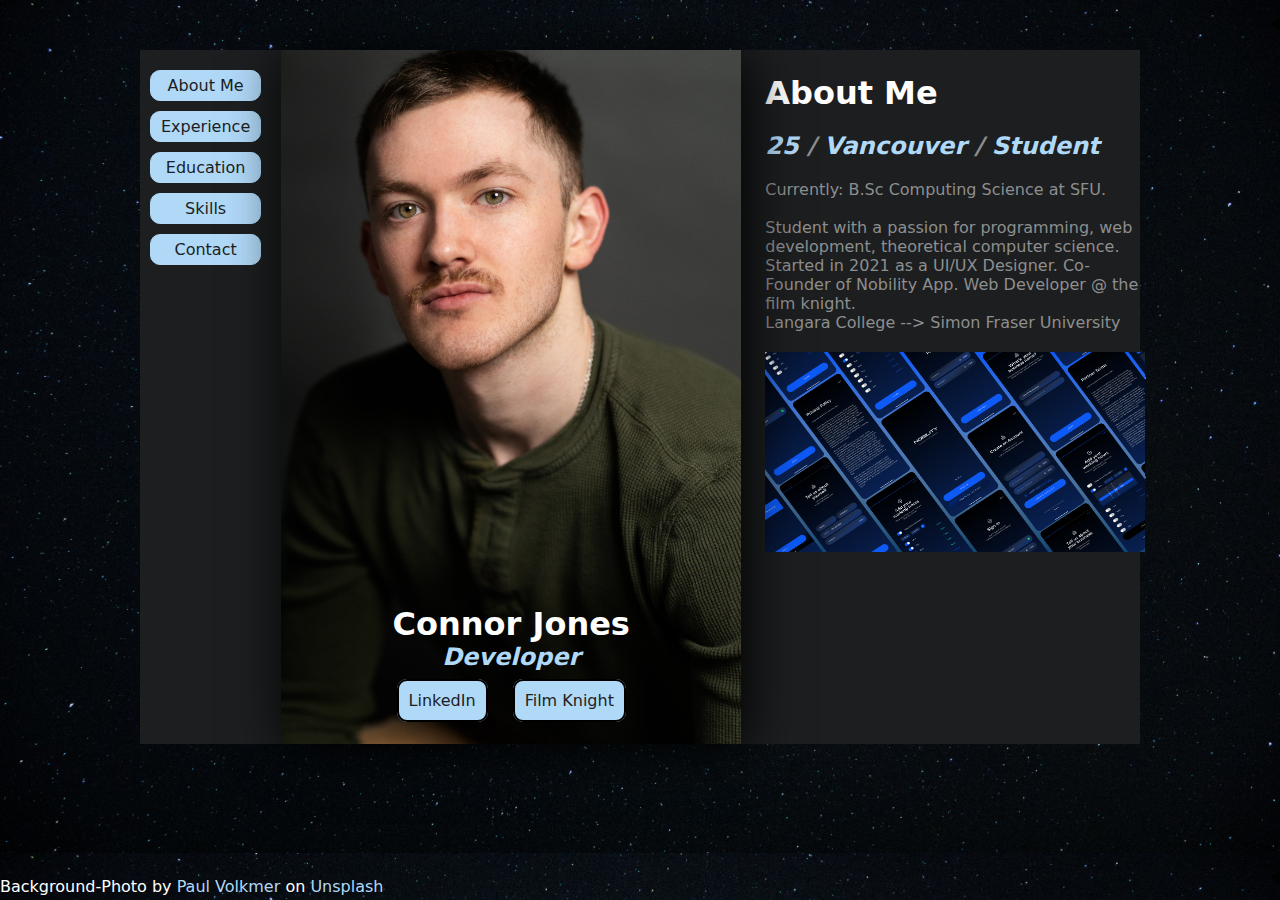
<file: index.html>
<!DOCTYPE html>
<html lang="en">

<head>
    <meta charset="UTF-8">
    <meta http-equiv="X-UA-Compatible" content="IE=edge">
    <meta name="viewport" content="width=device-width, initial-scale=1.0">
    <meta name="keywords" content="HTML,CSS,Javascript,Resume,Portfolio,Website">
    <title>C.J.W. Jones</title>
    <link rel="stylesheet" href="styles.css">
    <link rel="icon" type=“image/x-icon” href="images/favicon.ico">
</head>

<!--TODO: Create scrollable info section on this page to dedicate ongoing projects-->
<body>
    <div id="wrapper">
        <div id="nav">
            <nav>
                <ul>
                    <li><a href="index.html">About Me</a></li>
                    <li><a href="experience.html">Experience</a></li>
                    <li><a href="education.html">Education</a></li>
                    <li><a href="skills.html">Skills</a></li>
                    <li><a href="contact.html">Contact</a></li>
                </ul>
            </nav>
        </div>
        <div id="herowrapper">
                <img src="images/hd1.jpg" alt="hero image" id="hero-img">
            <div id="hero-info">
                <h1 id="hero-h1">Connor Jones</h1>
                <h2>Developer</h2>
                <a href="https://www.linkedin.com/in/connor-jones-5329ab229/" target="_blank">LinkedIn</a>
                <a href="https://thefilmknight.webflow.io/" target="_blank">Film Knight</a>
            </div>
        </div>
        <div id="headermain">
            <h1 id="abme">About Me</h1>
            <div id="abme1">
            <h2>25 <span class="slash">/</span> Vancouver <span class="slash">/</span> Student</h2>
            </div>
            <p>
               Currently: B.Sc Computing Science at SFU. <br><br>
               Student with a passion for programming, web development, theoretical computer science.
               Started in 2021 as a UI/UX Designer. Co-Founder of Nobility App. Web Developer @ the film knight.
               <br>
               Langara College --&gt;  Simon Fraser University
            </p>
            <div id="aside_img">
            <img src="images/Poster3.jpg" alt="nobility designs" width="380" height="200">
            </div>
        </div>

    </div>
    <footer>
        <div id="footer">
            <span id="footspan">
                Background-Photo by <a
                    href="https://unsplash.com/es/@laup?utm_source=unsplash&utm_medium=referral&utm_content=creditCopyText">Paul
                    Volkmer</a> on <a
                    href="https://unsplash.com/backgrounds/colors/dark?utm_source=unsplash&utm_medium=referral&utm_content=creditCopyText">Unsplash</a>
            </span>
        </div>
    </footer>
</body>

</html>
</file>
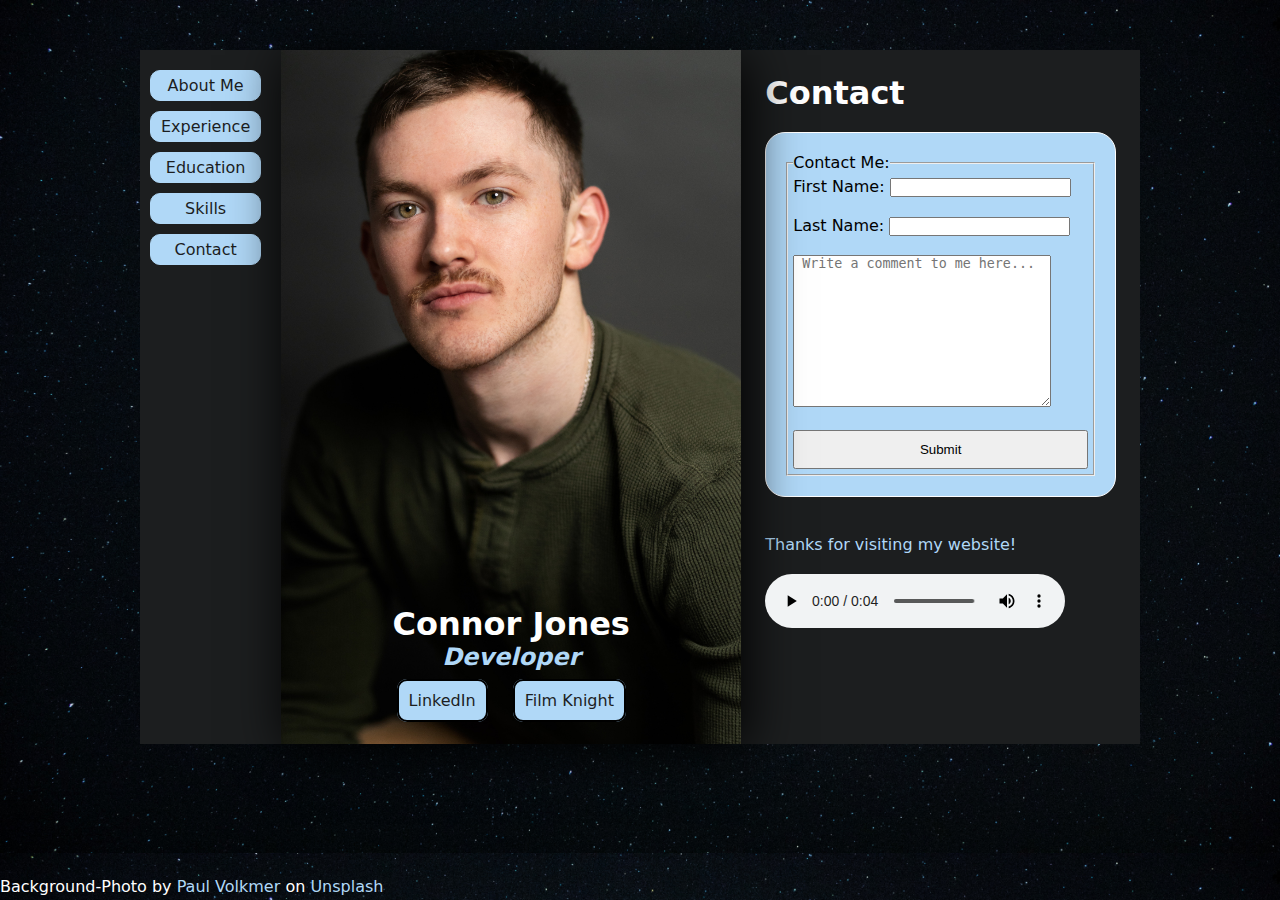
<file: contact.html>
<!DOCTYPE html>
<html lang="en">

<head>
    <meta charset="UTF-8">
    <meta http-equiv="X-UA-Compatible" content="IE=edge">
    <meta name="viewport" content="width=device-width, initial-scale=1.0">
    <meta name="keywords" content="HTML,CSS,Javascript,Resume,Portfolio,Website">
    <title>C.J.W. Jones</title>
    <link rel="stylesheet" href="styles.css">
    <script src="js.js" defer></script>
    <link rel="icon" type=“image/x-icon” href="images/favicon.ico">
</head>

<body>
    <div id="wrapper">
        <div id="nav">
            <nav>
                <ul>
                    <li><a href="index.html">About Me</a></li>
                    <li><a href="experience.html">Experience</a></li>
                    <li><a href="education.html">Education</a></li>
                    <li><a href="skills.html">Skills</a></li>
                    <li><a href="contact.html">Contact</a></li>
                </ul>
            </nav>
        </div>
        <div id="herowrapper">
            <img src="images/hd1.jpg" alt="hero image" id="hero-img">
            <div id="hero-info">
                <h1 id="hero-h1">Connor Jones</h1>
                <h2>Developer</h2>
                <a href="https://www.linkedin.com/in/connor-jones-5329ab229/" target="_blank">LinkedIn</a>
                <a href="https://thefilmknight.webflow.io/" target="_blank">Film Knight</a>
            </div>
        </div>
        <div id="headermain">
            <h1 id="abme">Contact</h1>
            <!-- <div id="abme1">
            <h2>24 years <span class="slash">/</span> Vancouver <span class="slash">/</span> Student</h2>
            </div> -->
            <form>
                <fieldset>
                    <legend>Contact Me:</legend>
                    <label for="fname">First Name: </label>
                    <input type="text" id="fname" name="fname">
                    <br><br>
                    <label for="lname">Last Name: </label>
                    <input type="text" id="lname" name="lname">
                    <br><br>
                    <textarea name="area" id="area" cols="30" rows="10" placeholder=" Write a comment to me here..."></textarea>
                    <br>
                    <br>
                    <input type="submit" value="Submit" id="btn1">
                </fieldset>
            </form>
            <br>
            <br>
            <p style="color: #B0D8F7;">Thanks for visiting my website!</p>
            <audio controls>
                <source src="yay.mp3" type="audio/mpeg">
                Your browser does not support audio...
            </audio>
        </div>
    </div>
    <footer>
        <div id="footer">
            <span id="footspan">
                Background-Photo by <a
                    href="https://unsplash.com/es/@laup?utm_source=unsplash&utm_medium=referral&utm_content=creditCopyText">Paul
                    Volkmer</a> on <a
                    href="https://unsplash.com/backgrounds/colors/dark?utm_source=unsplash&utm_medium=referral&utm_content=creditCopyText">Unsplash</a>
            </span>
        </div>
    </footer>
</body>

</html>
</file>
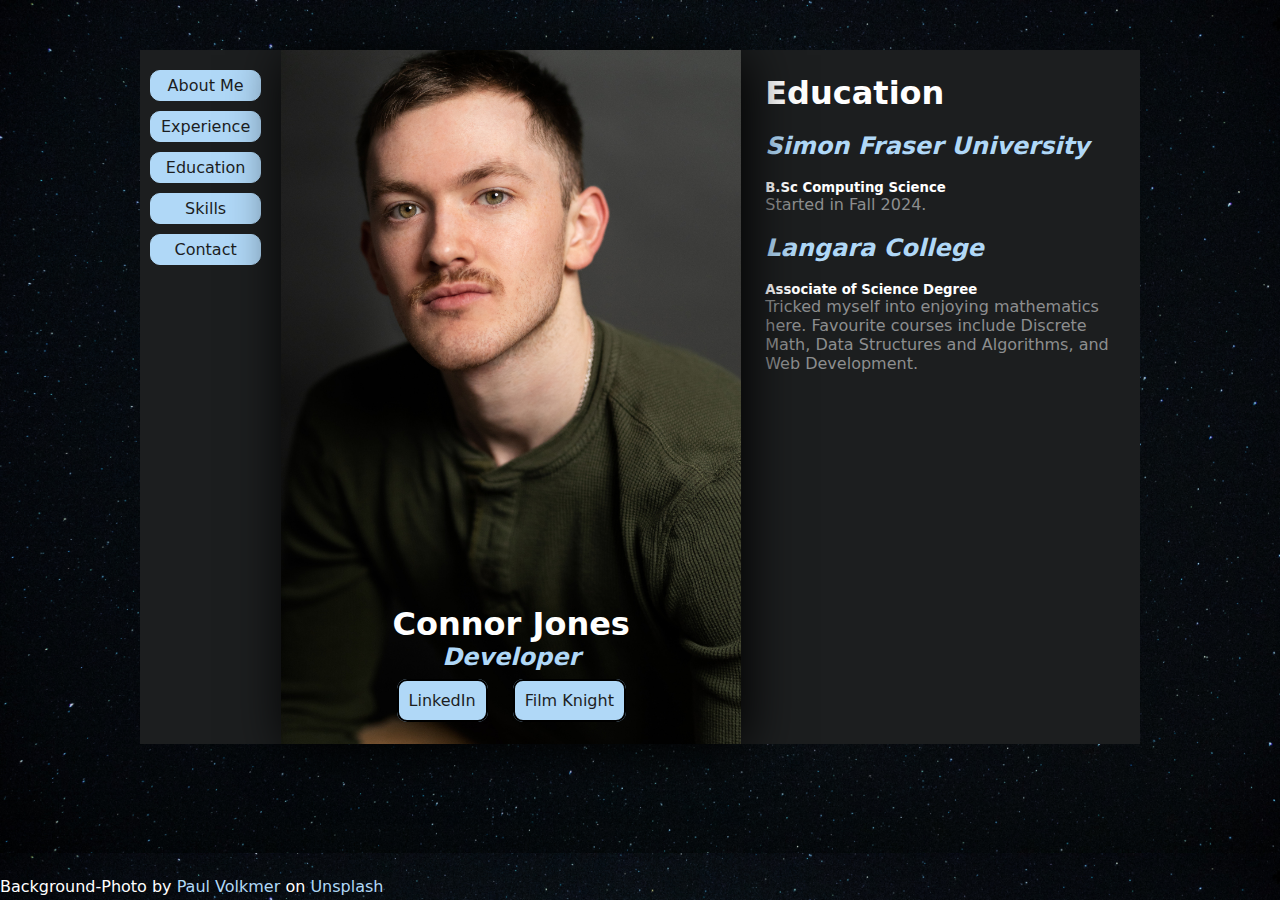
<file: education.html>
<!DOCTYPE html>
<html lang="en">

<head>
    <meta charset="UTF-8">
    <meta http-equiv="X-UA-Compatible" content="IE=edge">
    <meta name="viewport" content="width=device-width, initial-scale=1.0">
    <meta name="keywords" content="HTML,CSS,Javascript,Resume,Portfolio,Website">
    <title>C.J.W. Jones</title>
    <link rel="stylesheet" href="styles.css">
    <link rel="icon" type=“image/x-icon” href="images/favicon.ico">
</head>

<body>
    <div id="wrapper">
        <div id="nav">
            <nav>
                <ul>
                    <li><a href="index.html">About Me</a></li>
                    <li><a href="experience.html">Experience</a></li>
                    <li><a href="education.html">Education</a></li>
                    <li><a href="skills.html">Skills</a></li>
                    <li><a href="contact.html">Contact</a></li>
                </ul>
            </nav>
        </div>
        <div id="herowrapper">
            <img src="images/hd1.jpg" alt="hero image" id="hero-img">
            <div id="hero-info">
                <h1 id="hero-h1">Connor Jones</h1>
                <h2>Developer</h2>
                <a href="https://www.linkedin.com/in/connor-jones-5329ab229/" target="_blank">LinkedIn</a>
                <a href="https://thefilmknight.webflow.io/" target="_blank">Film Knight</a>
            </div>
        </div>
        <div id="headermain">
            <h1 id="abme">Education</h1>
            <div id="abme1">
            <h2>Simon Fraser University</h2>
            </div>
            <h5 style="color: white">B.Sc Computing Science</h5>
            <p>
               Started in Fall 2024.
            </p>
            <!-- <img src="images/Poster3.jpg" alt="nobility designs" width="400" height="200"> -->
            <div id="abme1">
                <h2>Langara College</h2>
            </div>
            
            <h5 style="color: white">Associate of Science Degree</h5>
            <p>
                Tricked myself into enjoying mathematics here. Favourite courses include Discrete Math, Data Structures and Algorithms, and Web Development.
             </p>
        </div>

    </div>
    <footer>
        <div id="footer">
            <span id="footspan">
                Background-Photo by <a
                    href="https://unsplash.com/es/@laup?utm_source=unsplash&utm_medium=referral&utm_content=creditCopyText">Paul
                    Volkmer</a> on <a
                    href="https://unsplash.com/backgrounds/colors/dark?utm_source=unsplash&utm_medium=referral&utm_content=creditCopyText">Unsplash</a>
            </span>
        </div>
    </footer>
</body>

</html>
</file>
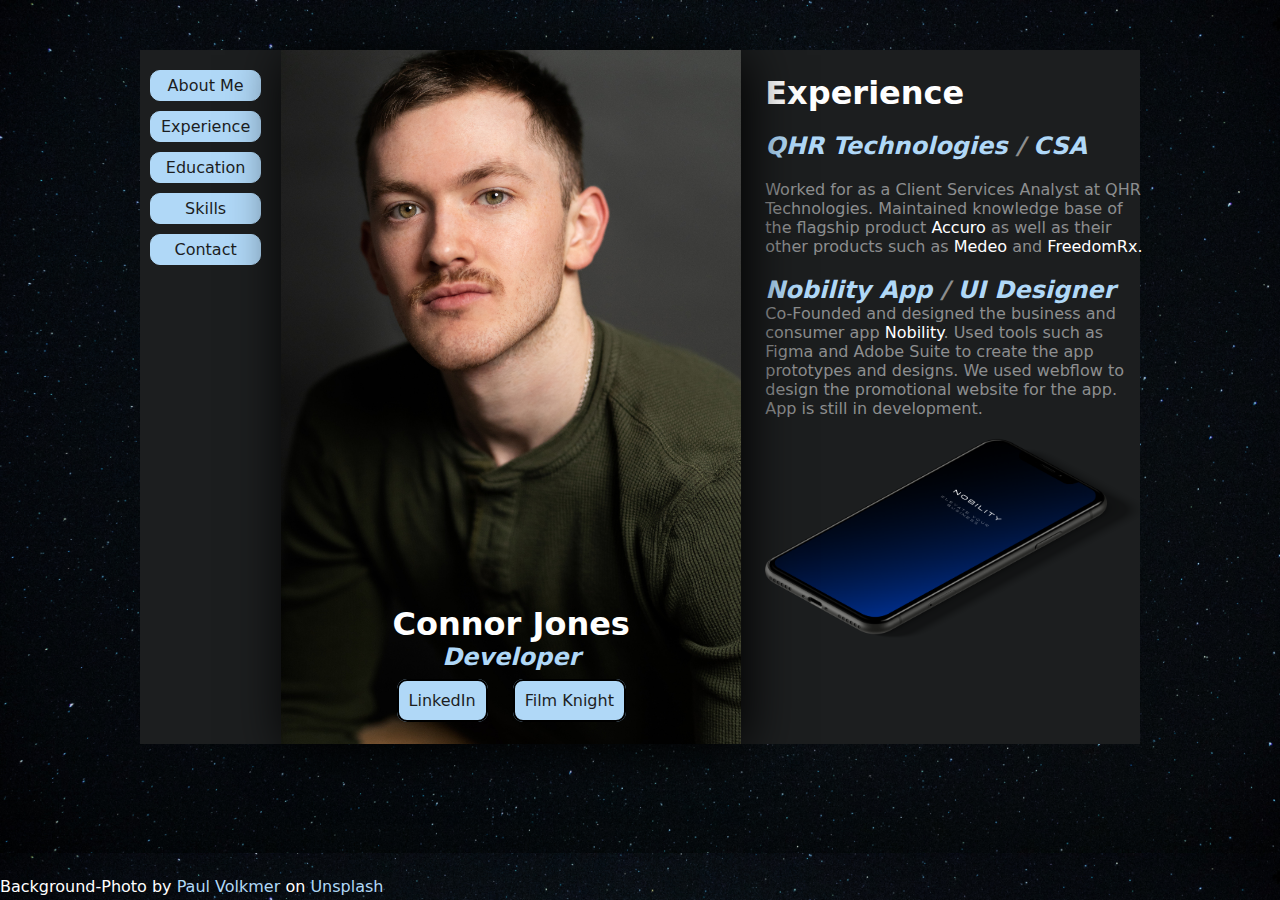
<file: experience.html>
<!DOCTYPE html>
<html lang="en">

<head>
    <meta charset="UTF-8">
    <meta http-equiv="X-UA-Compatible" content="IE=edge">
    <meta name="viewport" content="width=device-width, initial-scale=1.0">
    <meta name="keywords" content="HTML,CSS,Javascript,Resume,Portfolio,Website">
    <title>C.J.W. Jones</title>
    <link rel="stylesheet" href="styles.css">
    <link rel="icon" type=“image/x-icon” href="images/favicon.ico">
</head>

<body>
    <div id="wrapper">
        <div id="nav">
            <nav>
                <ul>
                    <li><a href="index.html">About Me</a></li>
                    <li><a href="experience.html">Experience</a></li>
                    <li><a href="education.html">Education</a></li>
                    <li><a href="skills.html">Skills</a></li>
                    <li><a href="contact.html">Contact</a></li>
                </ul>
            </nav>
        </div>
        <div id="herowrapper">
            <img src="images/hd1.jpg" alt="hero image" id="hero-img">
            <div id="hero-info">
                <h1 id="hero-h1">Connor Jones</h1>
                <h2>Developer</h2>
                <a href="https://www.linkedin.com/in/connor-jones-5329ab229/" target="_blank">LinkedIn</a>
                <a href="https://thefilmknight.webflow.io/" target="_blank">Film Knight</a>
            </div>
        </div>
        <div id="headermain">
            <h1 id="abme">Experience</h1>
            <div id="abme1">
            <h2>QHR Technologies <span class="slash">/</span> CSA</h2>
            </div>
            <p>
               Worked for as a Client Services Analyst at QHR Technologies. Maintained knowledge base of the flagship product <span class="white"> Accuro </span> as well as their other products such as <span class="white"> Medeo </span> and <span class="white"> FreedomRx. </span>
            </p>
            <!-- <img src="images/qhr.png" alt="nobility designs" width="200" height="100"> -->
            <h2>Nobility App <span class="slash">/</span> UI Designer</h2>
            <p>
                Co-Founded and designed the business and consumer app <span class="white">Nobility</span>.
                Used tools such as Figma and Adobe Suite to create the app prototypes and designs. We used webflow
                to design the promotional website for the app. App is still in development.
            </p>
            <img src="images/isometric_test.png" alt="nobility phone" width="380" height="200">
        </div>

    </div>
    <footer>
        <div id="footer">
            <span id="footspan">
                Background-Photo by <a
                    href="https://unsplash.com/es/@laup?utm_source=unsplash&utm_medium=referral&utm_content=creditCopyText">Paul
                    Volkmer</a> on <a
                    href="https://unsplash.com/backgrounds/colors/dark?utm_source=unsplash&utm_medium=referral&utm_content=creditCopyText">Unsplash</a>
            </span>
        </div>
    </footer>
</body>

</html>
</file>
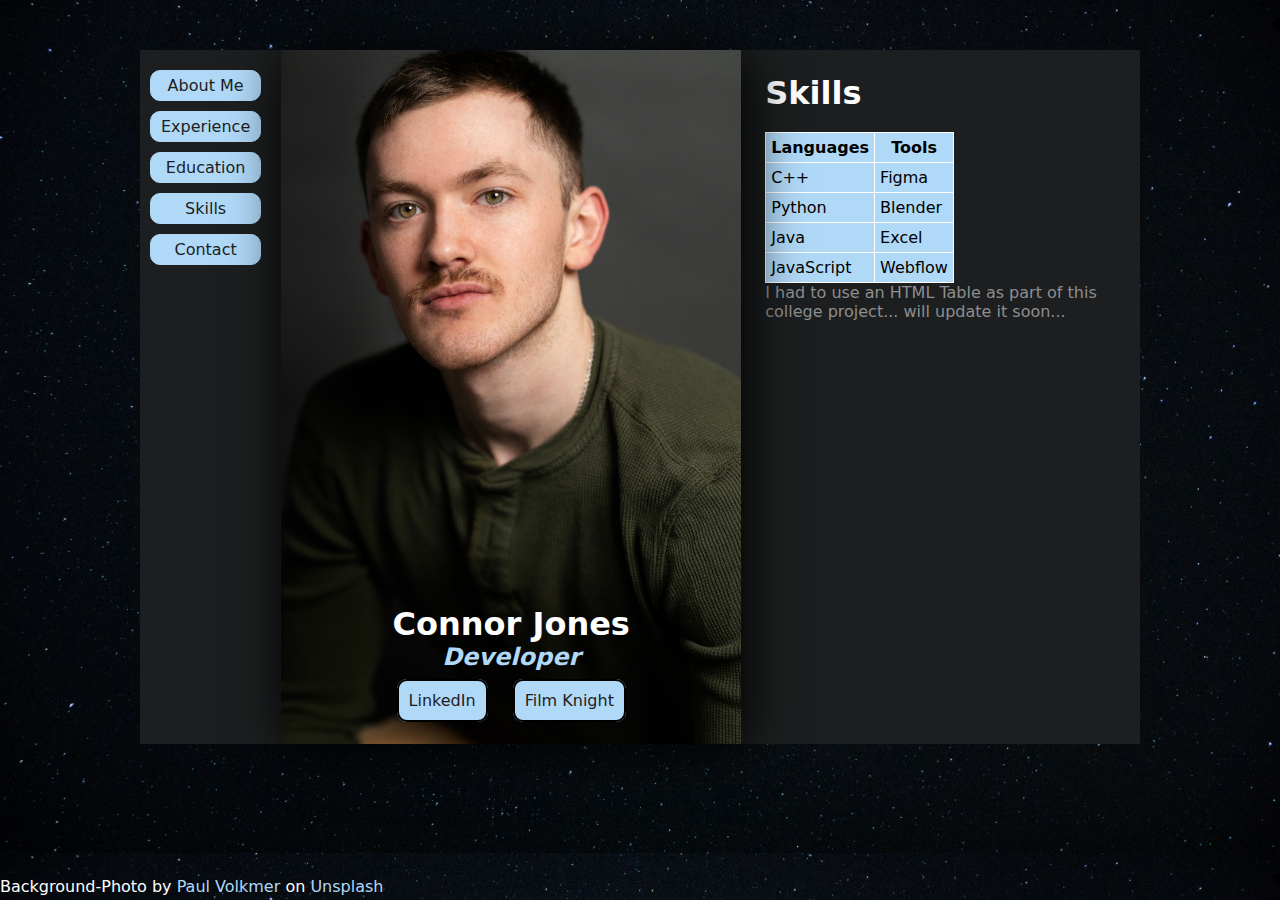
<file: skills.html>
<!DOCTYPE html>
<html lang="en">

<head>
    <meta charset="UTF-8">
    <meta http-equiv="X-UA-Compatible" content="IE=edge">
    <meta name="viewport" content="width=device-width, initial-scale=1.0">
    <meta name="keywords" content="HTML,CSS,Javascript,Resume,Portfolio,Website">
    <title>C.J.W. Jones</title>
    <link rel="stylesheet" href="styles.css">
    <link rel="icon" type=“image/x-icon” href="images/favicon.ico">
</head>

<body>
    <div id="wrapper">
        <div id="nav">
            <nav>
                <ul>
                    <li><a href="index.html">About Me</a></li>
                    <li><a href="experience.html">Experience</a></li>
                    <li><a href="education.html">Education</a></li>
                    <li><a href="skills.html">Skills</a></li>
                    <li><a href="contact.html">Contact</a></li>
                </ul>
            </nav>
        </div>
        <div id="herowrapper">
            <img src="images/hd1.jpg" alt="hero image" id="hero-img">
            <div id="hero-info">
                <h1 id="hero-h1">Connor Jones</h1>
                <h2>Developer</h2>
                <a href="https://www.linkedin.com/in/connor-jones-5329ab229/" target="_blank">LinkedIn</a>
                <a href="https://thefilmknight.webflow.io/" target="_blank">Film Knight</a>
            </div>
        </div>
        <div id="headermain">
            
            <h1 id="abme">Skills</h1>
            <table>
                <tr>
                    <th>Languages</th>
                    <th>Tools</th>
                </tr>
                <tr>
                    <td>C++</td>
                    <td>Figma</td>
                </tr>
                <tr>
                    <td>Python</td>
                    <td>Blender</td>
                </tr>
                <tr>
                    <td>Java</td>
                    <td>Excel</td>
                </tr>
                <tr>
                    <td>JavaScript</td>
                    <td>Webflow</td>
                </tr>
            </table>
            <p>I had to use an HTML Table as part of this college project... will update it soon...</p>
        </div>
    </div>
    <footer>
        <div id="footer">
            <span id="footspan">
                Background-Photo by <a
                    href="https://unsplash.com/es/@laup?utm_source=unsplash&utm_medium=referral&utm_content=creditCopyText">Paul
                    Volkmer</a> on <a
                    href="https://unsplash.com/backgrounds/colors/dark?utm_source=unsplash&utm_medium=referral&utm_content=creditCopyText">Unsplash</a>
            </span>
        </div>
    </footer>
</body>

</html>
</file>
<file: styles.css>
*{
    box-sizing: border-box;
    padding: 0;
    margin: 0;
}
body{
    background-image: url('images/bg2.jpg');
    background-size: contain;
    background-repeat: repeat;
    width: 100%;
    min-height: 94vh;
    height: 100%;
    position: relative;
    font-family: system-ui, -apple-system, BlinkMacSystemFont, 'Segoe UI', Roboto, Oxygen, Ubuntu, Cantarell, 'Open Sans', 'Helvetica Neue', sans-serif;
}
#wrapper{
    background-color: #1c1e1f;
    width: 1000px;
    height: 80%;
    margin: 50px auto;
    display: flex;
}
#nav{
    flex: 20%;
    padding: 10px;
    /* line-height: 40px; */
    /* border: 1px solid white; */
    margin-right: 10px;
}
#nav ul{
    list-style-type: none;
}
#nav ul li{
    margin-top: 10px;
    border: 1px solid #B0D8F7;
    border-radius: 10px;
    background-color: #B0D8F7;
    padding: 5px;
}
#nav ul li a{
    color: #1c1e1f;
    text-align: center;
    display: block;
    padding-left: 5px;
    padding-right: 5px;
}
#nav ul li:hover{
    background-color: #6596ba;
    border-radius: 10px;
}
h1{
    color: white;
}
h2{
    color: #B0D8F7;
    font-style: italic;
}
p{
    color: #8d8e8f;
}
a{
    text-decoration: none;
    color: #B0D8F7;
}
a:hover{
    color: #6596ba;
}
#footspan{
    color: white;
}
footer{
position: absolute;
bottom: 0px;
}
#hero-img{
    width: 460px;
    height: 100%;
    box-shadow: 5px 5px 50px;
}
.slash{
    color: #8d8e8f;
}
#headermain{
    padding: 24px;
    flex: 100%;
}
#herowrapper{
    position: relative;
    /* border: 2px solid white; */
}
#hero-info{
    position: absolute;
    top: 80%;
    left: 0;
    right: 0;
    margin: auto;
    width: 250px;
    z-index: 2;
    text-align: center;
}
#hero-info h2{
    padding-bottom: 20px;
}
#hero-info a{
    margin: 10px;
    padding: 10px;
    border: 2px solid black;
    border-radius: 10px;
    color: #1c1e1f;
    background-color: #B0D8F7;
}
#hero-info a:hover{
    background-color: #6596ba;
}
#abme{
    padding-bottom: 20px;
}
#abme1{
    padding-bottom: 20px;
}
#headermain p{
    padding-bottom: 20px;
}
.white{
    color: #ffffff;
}

form{
    background-color: #B0D8F7;
    padding: 20px;
    border: 1px solid white;
    border-radius: 20px;
}
fieldset{
    padding: 5px;
}
table, th, td{
    border: 1px solid white;
    background-color: #B0D8F7;
    padding: 5px;
    border-collapse: collapse;
}
input[type=submit]{
    padding: 10px;
    width: 100%;
}
@media screen and (max-width:1024px){
    #wrapper{
        width: 100%;
        height: 100vh;
        margin: 0;
    }
    #headermain img{
        display: none;
    }
    #headermain{
        overflow: auto;
    }
    #hero-img{
        display: none;
    }
    #herowrapper{
        border-right: 1px solid white;
        border-left: 1px solid white;
    }
    #herowrapper a{
        display: block;
    }
    #hero-info{
    position: relative;
    top: 2px;
    left: 0;
    right: 0;
    margin: auto;
    margin-top: 20px;
    width: 250px;
    z-index: 2;
    text-align: center;
    }
    #hero-info h1{
        padding-bottom: 20px;
    }
    #hero-info h2{
        padding-bottom: 20px;
    }
    footer{
        right: 6px;
        display: none;
    }
}

@media screen and (max-width: 768px){
    #wrapper{
        display: grid;
        grid-template-columns: auto;
        grid-template-rows: 250px 100px auto;
        width: 100%;
        height: 100%;
        min-height: 100vh;
        margin: 0;
    }
    #herowrapper{
        border: none;
        width: 100%;
        grid-row: 1/2;
    }
    #nav{
        grid-row: 2/3;
        /* border: 1px solid white; */
        width: 100%;
    }
    #nav ul{
        display: flex;
        width: 100%;
    }
    #nav ul li:last-child{
        border-right: none;
    }
    #nav ul li{
        /* padding: 10px;
        margin-left: auto;
        margin-right: auto; */
        margin: 10px;
        width: 100%;
    }
    #nav a{
        display: block;
        text-align: center;
        width: 100%;
    }
    #headermain{
        grid-row: 3/4;
    }
    #hero-info{
        /* border: 1px solid white; */
        width: 100%;
    }
    #hero-img{
        display: none;
    }
}
</file>
